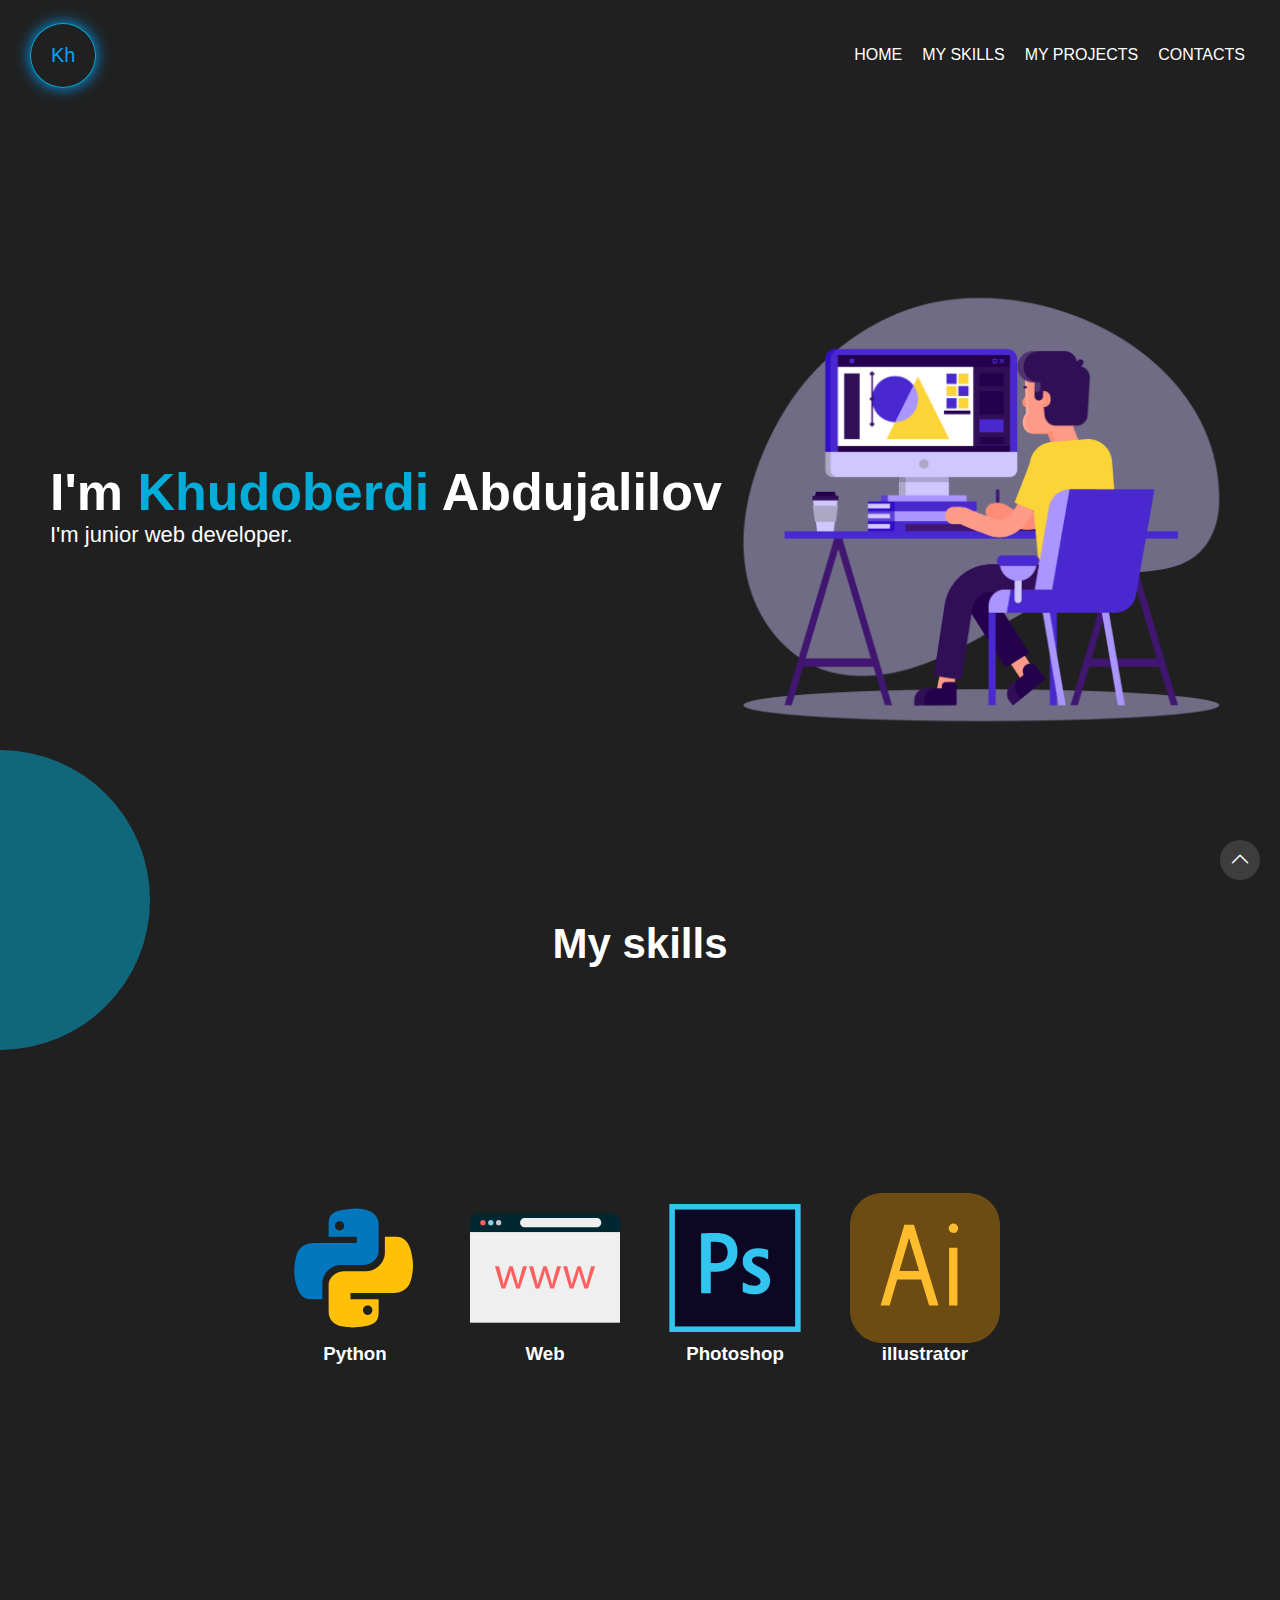
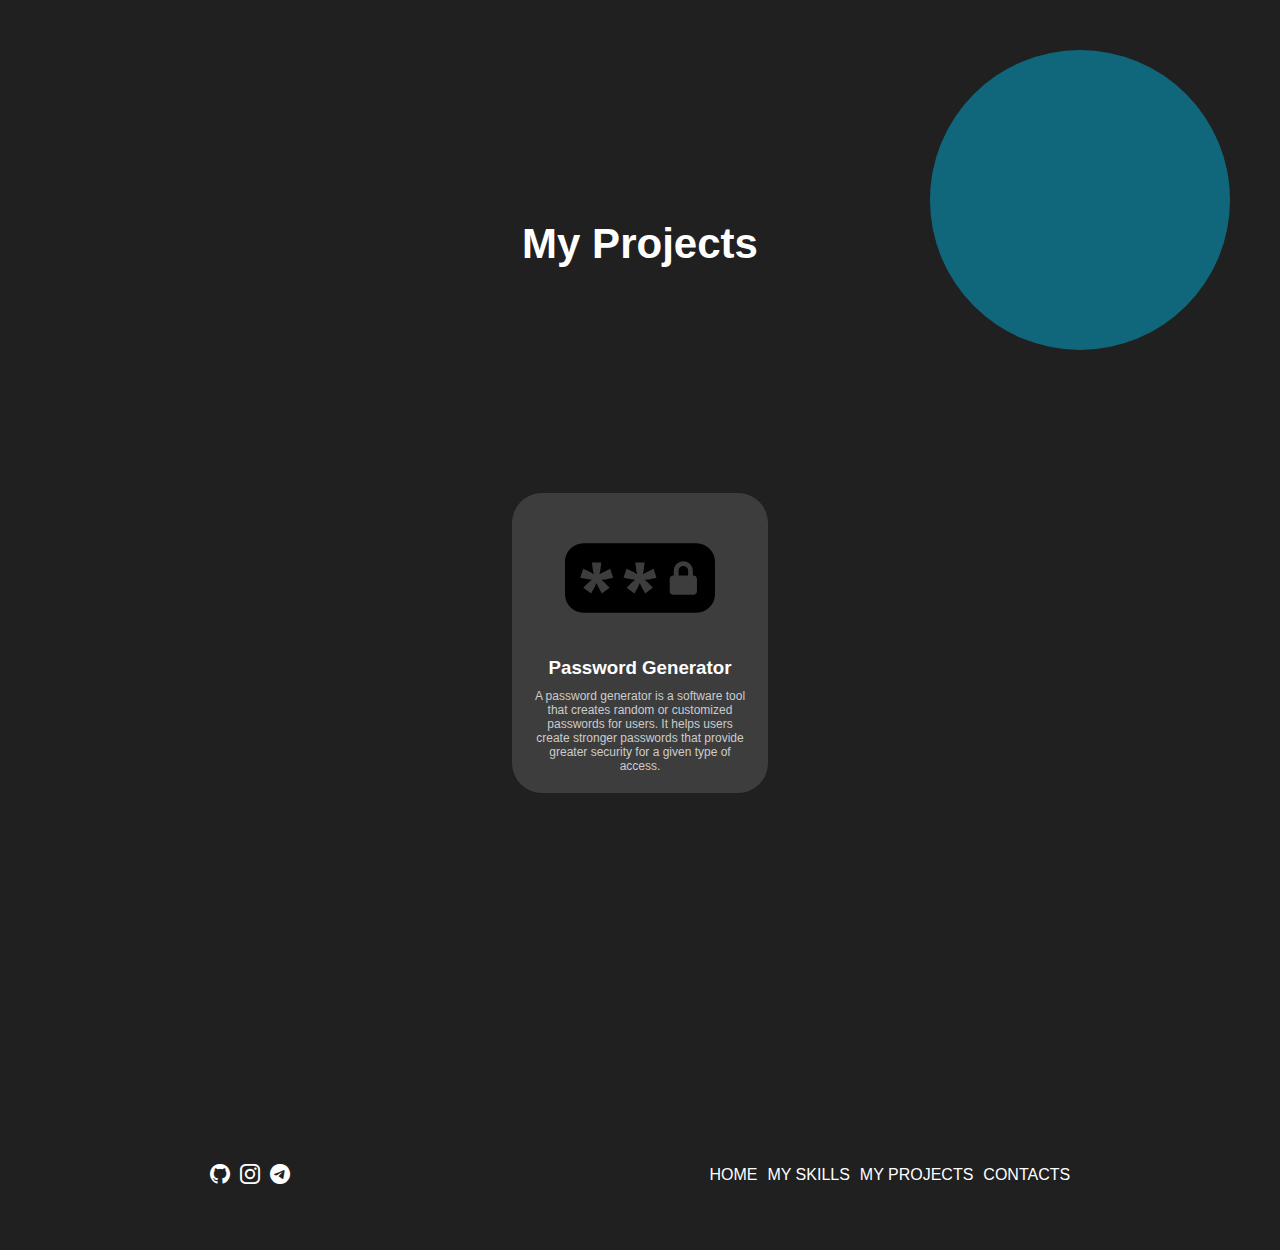
<file: index.html>
<!DOCTYPE html>
<html lang="en">
<head>
	<meta charset="utf-8">
	<meta name="viewport" content="width=device-width, initial-scale=1">
	<meta name="description" content="Khudoberdi's portfolio website">
	<meta name="author" content="Khudoberdi Abdujalilov">
	<title>Khudoberdi</title>
	<link rel="stylesheet" href="./css/style.css">
</head>
<body>
	<div class="container">
		<header id="home" class="header">
			<div class="header__logo">
				<a href="/">Kh</a>
			</div>
			<nav class="header__nav">
				<a class="header__nav__item" href="#home">home</a>
				<a class="header__nav__item" href="#my-skills">my skills</a>
				<a class="header__nav__item" href="#projects">My projects</a>
				<a class="header__nav__item" href="#contacts">Contacts</a>
			</nav>
		</header>
		<main>
			<section class="bottom-header">
				<div class="bottom-header__text">
					<h1>I'm <span class="bottom-header__text__name">Khudoberdi</span> Abdujalilov</h1>
					<p>
						I'm junior web developer.
					</p>
				</div>
				<img src="./img/illustration.png" alt="illustration" width="500">
			</section>
			<section class="my-skills" id="my-skills">
				<h2>My skills</h2>
				<div class="my-skills__skills">
					<div class="my-skills__skills__item">
						<img src="./img/python.svg" alt="Python" width="150">
						<h3>Python</h3>
					</div>
					<div class="my-skills__skills__item">
						<img src="./img/web.svg" alt="Web" width="150">
						<h3>Web</h3>
					</div>
					<div class="my-skills__skills__item">
						<img src="./img/photoshop.svg" alt="photoshop" width="150">
						<h3>Photoshop</h3>
					</div>
					<div class="my-skills__skills__item">
						<img src="./img/illustrator.svg" alt="illustrator" width="150">
						<h3>illustrator</h3>
					</div>
				</div>
			</section>
			<section class="my-projects" id="projects">
				<h2>My Projects</h2>
				<div class="my-projects__projects">
					<div class="my-projects__projects__item">
						
						<a href="https://xudoyberdi0410.github.io/password-generator/" target="_blank"><img src="./img/password-generator-logo.svg" alt="Password Generator" width="150"></a>
						<a href="https://xudoyberdi0410.github.io/password-generator/" target="_blank"></a><h3>Password Generator</h3></a>
						<p>
							A password generator is a software tool that creates random or customized passwords for users. It helps users create stronger passwords that provide greater security for a given type of access.</a>
						</p>
					</div>
				</div>
			</section>
			<footer id="contacts">
				<div class="links">
					<a href="https://github.com/xudoyberdi0410"><i class="bi bi-github"></i><span class="name">GitHub</span></a>
					<a href="https://www.instagram.com/khudoberdiabdujalilov"><i class="bi bi-instagram"></i> <span class="name">Instagram</span></a>
					<a href="https://t.me/khudoberdi0410"><i class="bi bi-telegram"></i><span class="name">Telegram</span></a>
				</div>
				<nav>
					<a class="footer__nav__item" href="#home">home</a>
					<a class="footer__nav__item" href="#my-skills">my skills</a>
					<a class="footer__nav__item" href="#projects">My projects</a>
					<a class="footer__nav__item" href="#contacts">Contacts</a>
				</nav>
			</footer>
			
		</main>
		<div class="up">
			<a href="#home"><i class="bi bi-chevron-up"></i></a>
		</div>
	</div>
</body>
</html>
</file>
<file: css/style.css>
@import url("https://cdn.jsdelivr.net/npm/bootstrap-icons@1.8.3/font/bootstrap-icons.css");
@import url("./header.css");
@import url("./skills.css");
@import url("./projects.css");
@import url("./footer.css");

*{
    margin: 0;
    padding: 0;
    box-sizing: border-box;
    font-family: Verdana, Geneva, Tahoma, sans-serif;
    color: #fff;
}
body{
    background-color: #202020;
}
a{
    text-decoration: none;
    color: inherit;
}
section{
    height: 100vh;
}
.container{
    max-width: 1440px;
    margin: 0 auto;
}
.up{
    position: fixed;
    color: #fff;
    bottom: 20px;
    right: 20px;
    cursor: pointer;
    font-size: 20px;
    border-radius: 50%;
    background-color: #3d3d3d;
    width: 40px;
    height: 40px;
    display: flex;
    justify-content: center;
    align-items: center;
}
.up:hover{
    opacity: 0.5;
}
</file>
